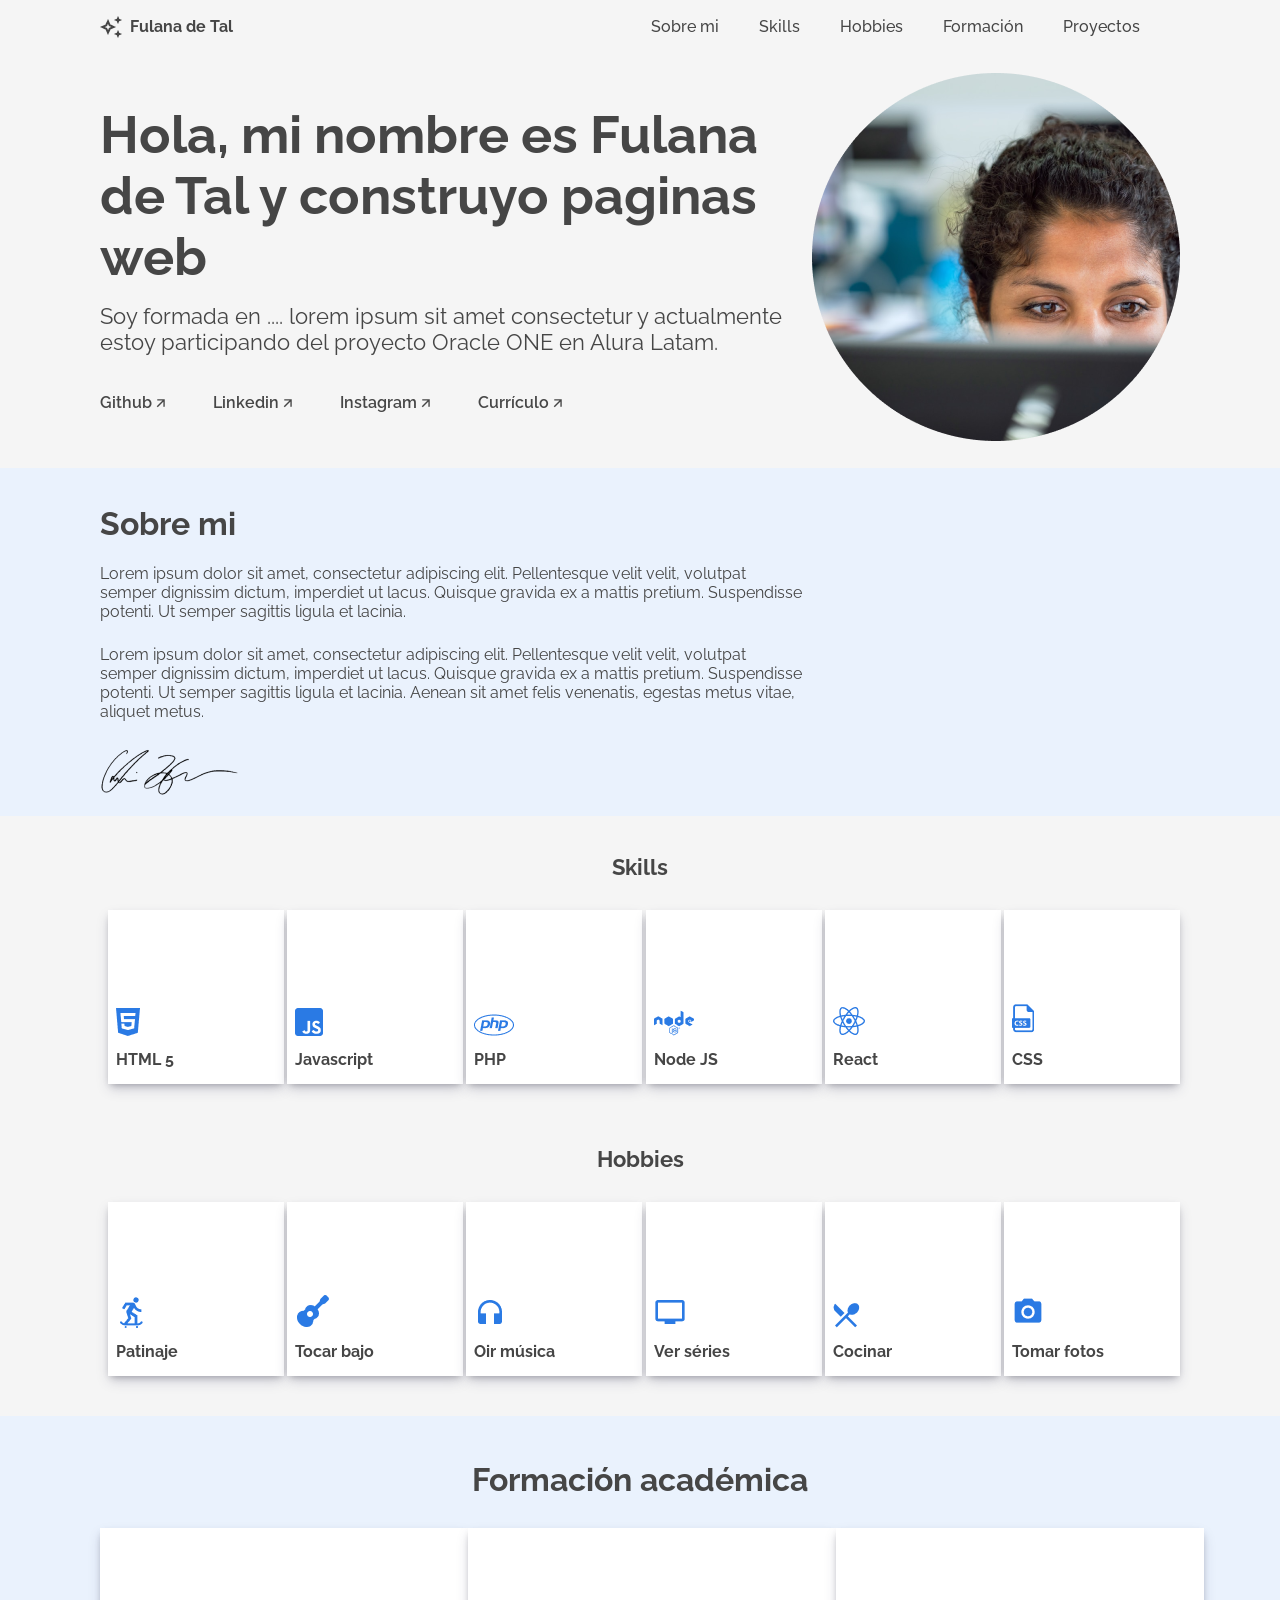
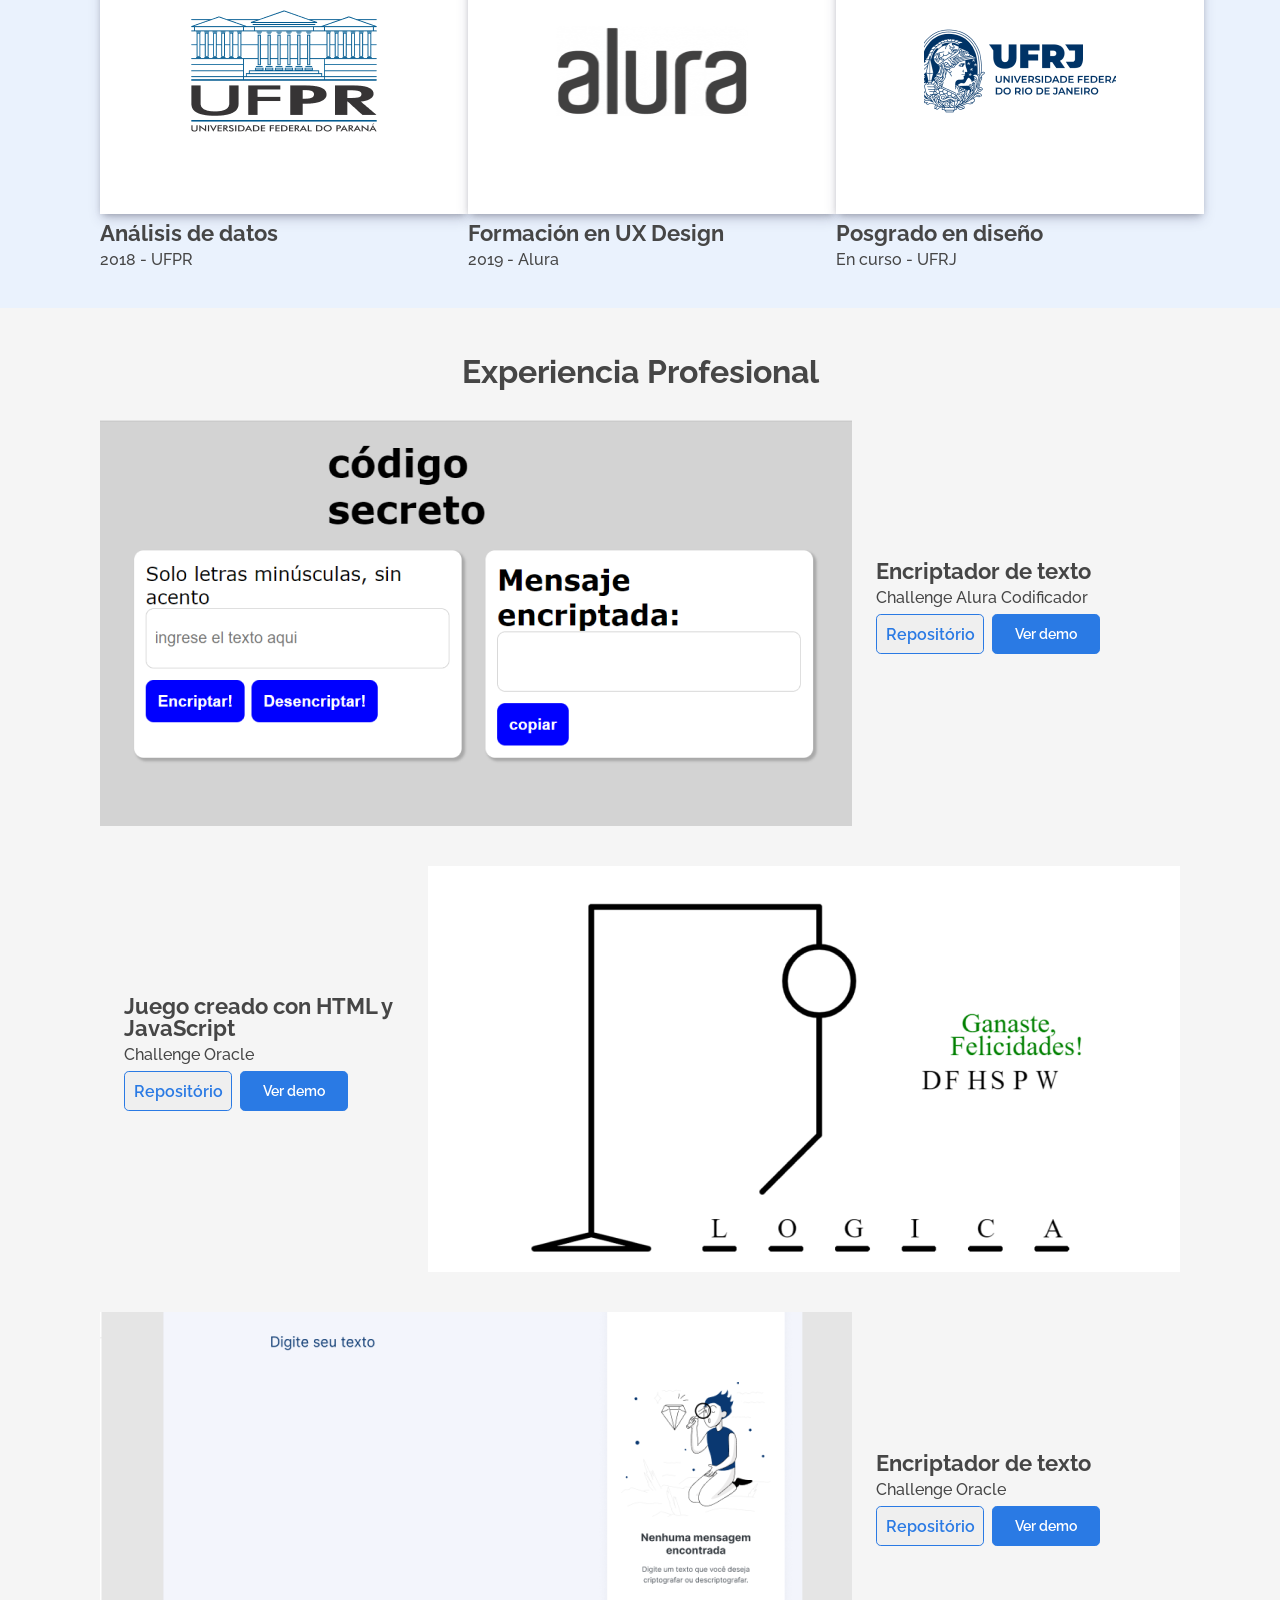
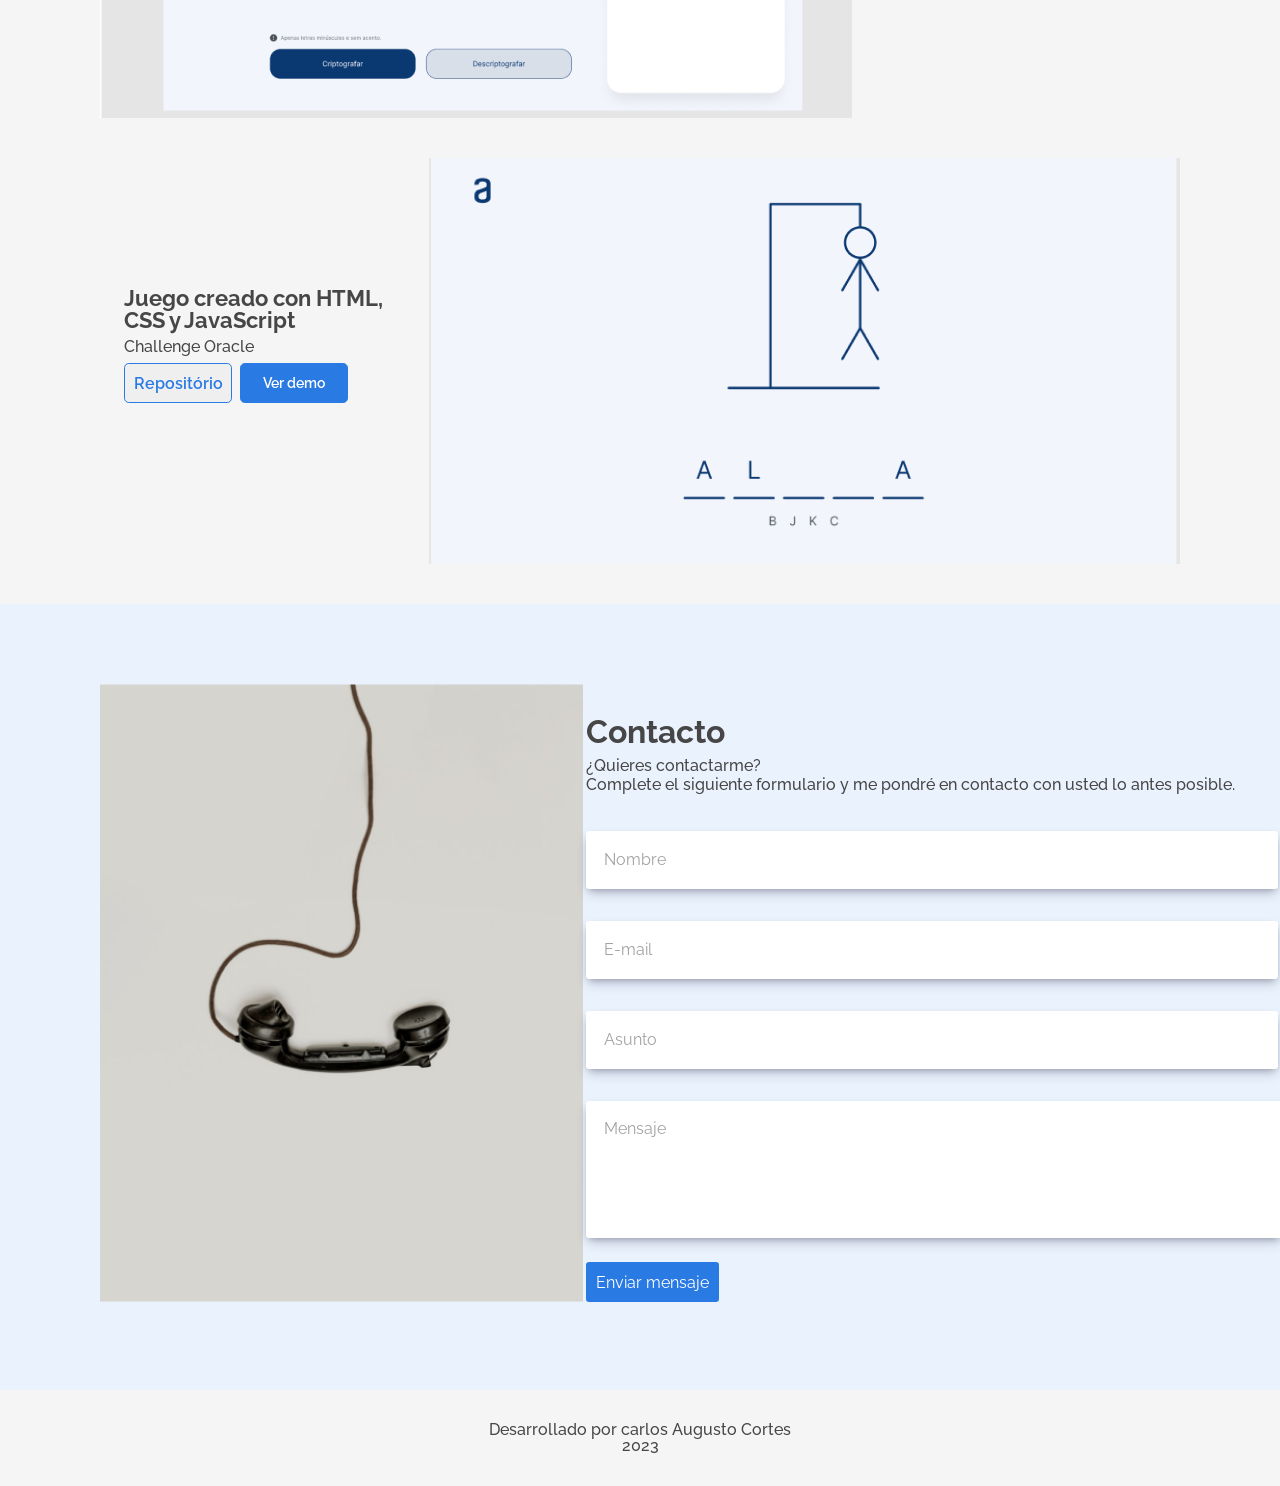
<file: index.html>
<!DOCTYPE html>
<html lang="es">
    <head>
        <meta charset="UTF-8">
        <meta http-equiv="X-UA-Compatible" content="IE=edge">
        <meta name="viewport" content="width=device-width, initial-scale=1.0">
        <!-- Referencia de la hoja de estilo de Css -->
        <link rel="stylesheet" href="style.css">
        <link rel="preconnect" href="https://fonts.googleapis.com">
        <link rel="preconnect" href="https://fonts.gstatic.com" crossorigin>
        <!-- Fonte del Proyecto Raleway -->
        <link
            href="https://fonts.googleapis.com/css2?family=Raleway:wght@500&display=swap"
            rel="stylesheet">
        <title> Mi Portafolio</title>
    </head>
    <body>
        <!-- Sección del Menú  -->
        <div class="tudo">
            <section class="menu">
                <header class="menu__header">
                    <img src="assets\vector.png">
                    <h3 class="menu__title">Fulana de Tal</h3>
                </header>
                <nav class="menu__nav">
                    <ul class="menu__list">
                        <li class="menu__list__item"><a class="link__nav"
                                href="#sobre-mi">Sobre mi</a></li>
                        <li class="menu__list__item"><a class="link__nav"
                                href="#skills">Skills</a></li>
                        <li class="menu__list__item"><a class="link__nav"
                                href="#hobbies">Hobbies</a></li>
                        <li class="menu__list__item"><a class="link__nav"
                                href="#formacion">Formación</a></li>
                        <li class="menu__list__item"><a class="link__nav"
                                href="#xp">Proyectos</a></li>
                        <li class="menu__list__item--contact"><a
                                class="link__nav contacto--head"
                                href="#contacto">caauco0728@gmail.com</a></li>
                    </ul>

                </nav>
            </section>

            <!-- Sección del Header/Title/Hero -->
            <section class="title">
                <div class="title__div">
                    <img class="title__profile" src="assets\profile.png">
                    <div class="title__container">
                        <h2 class="title__bio">Hola, mi nombre es Fulana de Tal
                            y construyo paginas web</h2>
                        <h3 class="title__subsection">Soy formada en .... lorem
                            ipsum sit amet consectetur y actualmente estoy
                            participando del proyecto Oracle ONE en Alura Latam.</h3>
                        <ul class="title__network">
                            <!-- Pon los enlaces de tus redes sociales favoritas -->
                            <li class="title__network__item"><a
                                    class="link__network--item" href>Github <img
                                        src="assets\arrow.png"> </a></li>
                            <li class="title__network__item"><a
                                    class="link__network--item" href>Linkedin
                                    <img src="assets\arrow.png"></a></li>
                            <li class="title__network__item"><a
                                    class="link__network--item" href>Instagram
                                    <img src="assets\arrow.png"></a></li>
                            <li class="title__network__item"><a
                                    class="link__network--item" href>Currículo
                                    <img src="assets\arrow.png"></a></li>
                        </ul>
                    </div>
                </div>
            </section>

            <!-- Sección sobre mi -->
            <section class="about" id="sobre-mi">
                <div class="about__container">
                    <h3 class="about__title">Sobre mi</h3>
                    <p class="about__paragraph">Lorem ipsum dolor sit amet,
                        consectetur adipiscing elit. Pellentesque velit velit,
                        volutpat semper dignissim dictum, imperdiet ut lacus.
                        Quisque gravida ex a mattis pretium. Suspendisse
                        potenti. Ut semper sagittis ligula et lacinia. </p>
                    <p class="about__paragraph">Lorem ipsum dolor sit amet,
                        consectetur adipiscing elit. Pellentesque velit velit,
                        volutpat semper dignissim dictum, imperdiet ut lacus.
                        Quisque gravida ex a mattis pretium. Suspendisse
                        potenti. Ut semper sagittis ligula et lacinia. Aenean
                        sit amet felis venenatis, egestas metus vitae, aliquet
                        metus. </p>
                    <!-- Si quieres, pon tú firma acá! -->
                    <img src="assets\signature.png">
                </div>
            </section>

            <!-- Sección de Skills -->
            <section class="skills" id="skills">
                <h3 class="skills__title">Skills</h3>
                <div class="skills__line">
                    <div class="skills__box">
                        <ul>
                            <li class="skills__img"><img src="assets\htlm.png"></li>
                            <li class="skills__name"> HTML 5</li>
                        </ul>
                    </div>

                    <div class="skills__box">
                        <ul>
                            <li class="skills__img"> <img
                                    src="assets\js_icon.png" alt></li>
                            <li class="skills__name">Javascript</li>
                        </ul>
                    </div>

                    <div class="skills__box">
                        <ul>
                            <li class="skills__img"> <img
                                    src="assets\php_icon.png" alt></li>
                            <li class="skills__name">PHP</li>
                        </ul>
                    </div>

                    <div class="skills__box">
                        <ul>
                            <li class="skills__img"><img
                                    src="assets\nodejs_icon.png" alt></li>
                            <li class="skills__name">Node JS</li>
                        </ul>
                    </div>

                    <div class="skills__box">
                        <ul>
                            <li class="skills__img"> <img
                                    src="assets\react_icon.png" alt> </li>
                            <li class="skills__name">React</li>
                        </ul>
                    </div>

                    <div class="skills__box">
                        <ul>
                            <li class="skills__img"> <img
                                    src="assets\css_icon.png" alt> </li>
                            <li class="skills__name">CSS</li>
                        </ul>
                    </div>
                </div>
            </section>

            <!-- Sección de Hobbies -->
            <section class="hobbies" id="hobbies">
                <h3 class="hobbies__title">Hobbies</h3>
                <div class="hobbies__line">
                    <div class="hobbies__box">
                        <ul>
                            <li class="hobbies__img"><img
                                    src="assets\skate_icon.png"></li>
                            <li class="hobbies__name"> Patinaje</li>
                        </ul>
                    </div>

                    <div class="hobbies__box">
                        <ul>
                            <li class="hobbies__img"> <img
                                    src="assets\guitar_icon.png" alt></li>
                            <li class="hobbies__name">Tocar bajo</li>
                        </ul>
                    </div>

                    <div class="hobbies__box">
                        <ul>
                            <li class="hobbies__img"> <img
                                    src="assets\headphones_icon.png" alt></li>
                            <li class="hobbies__name">Oir música</li>
                        </ul>
                    </div>

                    <div class="hobbies__box">
                        <ul>
                            <li class="hobbies__img"><img
                                    src="assets\tv_icon.png" alt></li>
                            <li class="hobbies__name">Ver séries</li>
                        </ul>
                    </div>

                    <div class="hobbies__box">
                        <ul>
                            <li class="hobbies__img"> <img
                                    src="assets\forkspoon_icon.png" alt> </li>
                            <li class="hobbies__name">Cocinar</li>
                        </ul>
                    </div>

                    <div class="hobbies__box">
                        <ul>
                            <li class="hobbies__img"> <img
                                    src="assets\camera_icon.png" alt> </li>
                            <li class="hobbies__name">Tomar fotos</li>
                        </ul>
                    </div>
                </div>
            </section>

            <!-- Sección de Formación académica -->
            <section class="academic" id="formacion">
                <h2 class="academic__title">Formación académica</h2>
                <div class="academic__courses">
                    <div class="academic__courses__box">
                        <ul class="academic__courses__list">
                            <!-- Pon el logotipo de la institución de formación -->
                            <li class="academic__courses__item__img"><img
                                    class="img__academi_courses"
                                    src="assets\ufpr_logo.png"></li>
                            <li class="academic__courses__item__title"><h4>Análisis
                                    de datos</h4></li>
                            <li class="academic__courses__item__subtitle"><p>2018
                                    - UFPR</p></li>
                        </ul>
                    </div>
                    <div class="academic__courses__box">
                        <ul class="academic__courses__list">
                            <!--Pon el logotipo de la institución de formación -->
                            <li class="academic__courses__item__img"><img
                                    class="img__academi_courses"
                                    src="assets\alura_logo.png"></li>
                            <li class="academic__courses__item__title"><h4>Formación
                                    en UX Design</h4></li>
                            <li class="academic__courses__item__subtitle"><p>2019
                                    - Alura</p></li>
                        </ul>
                    </div>
                    <div class="academic__courses__box">
                        <ul class="academic__courses__list">
                            <!-- Pon el logotipo de la institución de formación -->
                            <li class="academic__courses__item__img"><img
                                    class="img__academi_courses"
                                    src="assets\ufrj_logo.png"></li>
                            <li class="academic__courses__item__title"><h4>Posgrado
                                    en diseño</h4></li>
                            <li class="academic__courses__item__subtitle"><p>En
                                    curso - UFRJ</p></li>
                        </ul>
                    </div>
                </div>
            </section>

            <!-- Sección de Experiencia Profesional/Proyectos-->
            <section class="experience" id="xp">
                <h2 class="experience__section__title">Experiencia Profesional</h2>
                <div class="experiencie__box">
                    <!-- Pon el logotipo/captura de pantalla de tu proyecto -->
                    <img class="experience__img" src="assets\decod_print.png">
                    <div class="experience__info">
                        <h2 class="experience__title">Encriptador de texto</h2>
                        <h3 class="experience__text">Challenge Alura Codificador
                        </h3>
                        <div class="experience__description">
                            <!-- Pon el enlace del proyecto en Github o GithubPages -->
                            <span class="experience__repo"><a
                                    href="https://github.com/alura-challenges/challenge-one-encriptador-latam"><button
                                        class="experiencia__botao--repo">Repositório</button></a></span>
                            <span class="experience__demo"><a href><button
                                        class="experience__botao--demo">Ver demo</button></a></span>
                        </div>
                    </div>
                </div>

                <div class="experiencie__box">
                    <!-- Pon el logotipo/captura de pantalla de tu proyecto -->
                    <img class="experience__img experience__img--order"
                        src="assets\forca_print.png">
                    <div class="experience__info info__forca">
                        <h2 class="experience__title">Juego creado con HTML y
                            JavaScript</h2>
                        <h3 class="experience__text">Challenge Oracle </h3>
                        <div class="experience__description">
                            <!-- Pon el enlace del proyecto en Github o GithubPages -->
                            <span class="experience__repo"><a
                                    href="https://github.com/alura-challenges/challenge-one-juego-ahorcado"><button
                                        class="experiencia__botao--repo">Repositório</button></a></span>
                            <span class="experience__demo"><a href><button
                                        class="experience__botao--demo">Ver demo</button></a></span>
                        </div>
                    </div>
                </div>

                <div class="experiencie__box">
                    <!-- Pon el logotipo/captura de pantalla de tu proyecto -->
                    <img class="experience__img"
                        src="assets/secretcode_print.png">
                    <div class="experience__info">
                        <h2 class="experience__title">Encriptador de texto</h2>
                        <h3 class="experience__text">Challenge Oracle </h3>
                        <div class="experience__description">
                            <!-- Pon el enlace del proyecto en Github o GithubPages -->
                            <span class="experience__repo"><a
                                    href="https://github.com/alura-challenges/challenge-one-encriptador-latam"><button
                                        class="experiencia__botao--repo">Repositório</button></a></span>
                            <span class="experience__demo"><a href><button
                                        class="experience__botao--demo">Ver demo</button></a></span>
                        </div>
                    </div>
                </div>

                <div class="experiencie__box">
                    <!-- Pon el logotipo/captura de pantalla de tu proyecto -->
                    <img class="experience__img experience__img--order"
                        src="assets/forca2_print.png">
                    <div class="experience__info">
                        <h2 class="experience__title">Juego creado con HTML, CSS
                            y JavaScript</h2>
                        <h3 class="experience__text">Challenge Oracle </h3>
                        <div class="experience__description">
                            <!-- Pon el enlace del proyecto en Github o GithubPages -->
                            <span class="experience__repo"><a
                                    href="https://github.com/alura-challenges/challenge-one-juego-ahorcado"><button
                                        class="experiencia__botao--repo">Repositório</button></a></span>
                            <span class="experience__demo"><a href><button
                                        class="experience__botao--demo">Ver demo</button></a></span>
                        </div>
                    </div>
                </div>
            </section>

            <!-- Sección de Contacto -->
            <section class="formcontato" id="contacto">
                <div class="formcontato__contacto">
                    <div class="formcontato--esquerda">
                        <img class="formcontato__img"
                            src="assets\contact_image.png">
                    </div>
                    <div class="formcontato__text">
                        <h2 class="formcontato__title">Contacto</h2>
                        <h3 class="formcontato__subtext">¿Quieres
                            contactarme?</h3>
                        <h3 class="formcontato__subtext">Complete el
                            siguiente
                            formulario y me pondré en contacto con usted lo
                            antes posible. </h3>
                        <form class="formcontato__form" name="form"
                            onsubmit="return validarFormulario()">
                            <input class="formcontato__input" type="text"
                                name="nombre" placeholder="Nombre">
                            <input class="formcontato__input" type="email"
                                name="email" placeholder="E-mail">
                            <input class="formcontato__input" type="text"
                                name="asunto" placeholder="Asunto">
                            <textarea class="formcontato__textarea" rows="5"
                                cols="40" id="mensaje" name="mensaje"
                                placeholder="Mensaje"></textarea>
                            <button type="submit" class="formcontato__botao">Enviar
                                mensaje</button>
                        </form>
                    </div>
                </div>
            </section>

            <!-- Sección de Footer -->
            <section class="footer">
                <div class="footer__rodape">
                    <p>Desarrollado por carlos Augusto Cortes</p>
                    <p>2023</p>
                </div>
            </section>
        </div>
        <!-- Script del documento JavaScript -->
        <script src="validacion.js"></script>
    </body>
</html>
</file>
<file: style.css>
/******************************************/
/* Estilos reset css */
/*****************************************/
html, body, div, span, applet, object, iframe,
h1, h2, h3, h4, h5, h6, p, blockquote, pre,
a, abbr, acronym, address, big, cite, code,
del, dfn, em, img, ins, kbd, q, s, samp,
small, strike, strong, sub, sup, tt, var,
b, u, i, center,
dl, dt, dd, ol, ul, li,
fieldset, form, label, legend,
table, caption, tbody, tfoot, thead, tr, th, td,
article, aside, canvas, details, embed, 
figure, figcaption, footer, header, hgroup, 
menu, nav, output, ruby, section, summary,
time, mark, audio, video {
	margin: 0;
	padding: 0;
	border: 0;
	font-size: 100%;
	font: inherit;
	vertical-align: baseline;
}
/* HTML5 display-role reset for older browsers */
article, aside, details, figcaption, figure, 
footer, header, hgroup, menu, nav, section {
	display: block;
}

blockquote, q {
	quotes: none;
}
blockquote:before, blockquote:after,
q:before, q:after {
	content: '';
	content: none;
}
table {
	border-collapse: collapse;
	border-spacing: 0;
}

/******************************************/
/* Fin reset css */
/*****************************************/

:root{
    /* Inserta la variable de los otros colores inspeccionando el exemplo de figma */
    /*Se esforce para trabalhar com variáveis, é uma dica profissional valiosa*/
   --cor-de-fundo: #F5F5F5;
   --cor-de-link: #000;
   --font-text: 'Raleway';
   --color-text: #464646;
   --espacio-line-text: normal;
   --sombra-cajas: rgba(50, 50, 93, 0.25) 0px 6px 12px -2px, rgba(0, 0, 0, 0.3) 0px 3px 7px -3px;
}

body {
    box-sizing: border-box;
    background-color: var(--cor-de-fundo) ;
    font-family: var(--font-text);
    margin: 0;
    padding: 0;
    line-height: 1;
}
ol, ul,li {
    list-style: none;
}
a{
    text-decoration: none;
    color: var(--cor-de-link);
}

/*En este desafío nosostros gustaríamos que ustedes intentaran utilizar la metodología BEM. 

Lo que es el BEM?

BEM (Bloque, Elemento, Modificador) es un enfoque basado en componentes para el 
desarrollo web. La idea detrás de esto es dividir la interfaz de usuario en bloques
independientes. Esto hace que el desarrollo de la interfaz sea fácil y rápido, incluso
con una interfaz de usuario compleja, y permite la reutilización del código existente sin copiar y pegar.

Enlace de la documentación oficial!
https://en.bem.info/methodology/quick-start/*/


/*Sección Menu*/

section.menu{
    display: flex;
	justify-content: space-between;
	margin-top: 1rem;
	margin-bottom: 1.7rem;
	padding-left: 1rem;
	padding-right: 1rem;
}

.menu__header{
	display: flex;
	align-items: center;
}

.menu__title{
    display: flex;
	font-weight: bold;
	color: var(--color-text);
	margin-left: .5rem;
	font-size: 1rem;
}

.menu__nav{
	display: flex;
	align-items: center;
}


.menu__list{
	display: flex;
}


.menu__list__item{
	display: none;
}

.link__nav{
	display: flex;
	color: var(--color-text);
	font-size: 1rem;
	font-weight: 500;
}

.contacto--head{
	font-family: var(--font-text);
	color: var(--color-text);
	font-weight: 400;
	font-size: 0.875rem;
}


/*Sección Title*/

section.title{
	display: flex;
	margin-bottom: 1.7rem;
	padding-left: 1rem;
	padding-right: 1rem;
}

.title__div{
	display: flex;
	flex-direction: column;
}

.title__profile{
	width: 6.125rem;
	height: 6.125rem;
	
}

.title__bio{
	display: flex;
	text-align: left;
	font-size: 1.375rem;
	font-weight: bold;
	margin-top: 1rem;
	font-family: var(--font-text);
	color: var(--color-text);
	margin-bottom: 1rem;
	line-height: var(--espacio-line-text);
}

.title__subsection{
	font-size: 0.875rem;
	font-family: var(--font-text);
	color: var(--color-text);
	line-height: var(--espacio-line-text);
	font-weight: 400;

}

.title__container{
	display: flex;
	flex-direction: column;
}

.title__network{
	display: flex;
	margin-top: 1rem;
	align-items: center;
}

.title__network__item{
	margin-right: 1rem;
}

.link__network--item{
	color: var(--color-text);
	font-family: var(--font-text);
	font-size: 0.875rem;
	font-weight: 600;
}

/*Sección About*/

section.about{
	display: flex;
	background: #EAF2FD;
	align-items: center;
}

.about__container{
	padding-left: 1rem;
	padding-right: 1rem;
	padding-bottom: 1rem;
}

.about__title{
	margin-bottom: 1rem;
	padding-top: 1.5rem;
	color: var(--color-text);
	font-weight: bold;
	font-family: var(--font-text);
	font-size: 1.375rem;
}

.about__paragraph{
	text-align: left;
	font-size: 0.875rem;
	font-weight: 400;
	color: var(--color-text);
	font-family: var(--font-text);
	margin-bottom: 1.5rem;
	line-height: var(--espacio-line-text);
}

/*section skills*/
section.skills{
	display: flex;
	flex-direction: column;
	margin-top: 2.5rem;
	margin-bottom: 1.5rem;
	padding-left: 1rem;
	padding-right: 1rem;
}

.skills__title{
	text-align: center;
	margin-bottom: 2rem;
	color: var(--color-text);
	font-weight: bold;
	font-size: 1.375rem;
	font-family: var(--font-text);
	
}

.skills__line, .hobbies__line{
	display: flex;
	flex-direction: column;
	height: 29.688rem;
	flex-wrap: wrap;
	align-items: center;
}

.skills__box, .hobbies__box{
	display: flex;
	align-items: flex-end;
	background: #FFFFFF;
	width: 9.75rem;
	height: 7.375rem;
	margin-bottom: 2.5rem;
	box-shadow: var(--sombra-cajas);
}

.skills__img, .hobbies__img{
	display: flex;
	padding-left: 0.5rem;
	padding-bottom: 1rem;
}

.skills__name, .hobbies__name{
	display: flex;
	font-family: var(--font-text);
	color: var(--color-text);
	font-weight: bold;
	font-size: 1rem;
	text-align: left;
	padding-left: 0.5rem;
	padding-bottom: 1rem;
	
}

/*Sección Hobbies*/

section.hobbies{
	display: flex;
	flex-direction: column;
	padding-left: 1rem;
	padding-right: 1rem;
}
.hobbies__title{
	font-weight: bold;
	font-family: var(--font-text);
	font-size: 1.375rem;
	color: var(--color-text);
	text-align: center;
	margin-bottom: 2rem;
}

/* Experiencia Académica*/

section.academic{
	background: #EAF2FD;
	padding-top: 2rem;
	padding-bottom: 1.5rem;
}

.academic__title, .experience__section__title{
	font-family: var(--font-text);
	font-size: 1.375rem;
	font-weight: bold;
	text-align: center;
	color: var(--color-text);
	padding-bottom: 1rem;
	padding-top: 2rem;
}

.academic__courses{
	display: flex;
	flex-direction: column;
	padding-left: 1rem;
	padding-right: 1rem;
	align-items: center;
}

.academic__courses__box{
	display: flex;
	margin-bottom: 1rem;
	align-items: center;
	
}

.academic__courses__list{
	display: flex;
	flex-direction: column;
	align-content: center;
}

.academic__courses__item__img{
	background: #FFFFFF;
	width: 18.5rem;
	height: 7.375rem;
	display: flex;
	justify-content: center;
	align-items: center;
	box-shadow: var(--sombra-cajas);
}

.img__academi_courses{
	width: 5.25rem;
	height: 3.625rem;
}

.academic__courses__item__title{
	margin-top: .5rem;
	font-family: var(--font-text);
	font-size: 0.875rem;
	font-weight: bold;
	color: var(--color-text);
}

.academic__courses__item__subtitle{
	text-align: left;
	margin-top: .5rem;
	font-size: 0.875rem;
	font-weight: 500;
	font-family: var(--font-text);
	color: var(--color-text);
}
/* experiencia*/

section.experience{
	display: flex;
	flex-direction: column;
	padding-left: 1rem;
	padding-right: 1rem;
	margin-top: 1rem;
}

.experiencie__box{
	display: flex;
	flex-direction: column;
}

.experience__img{
	width: 18.5rem;
	height: 9rem;
	align-self: center;
}


.experience__info{
	display: flex;
	flex-direction: column;
	margin-top: 1rem;
	padding-left: 1.5rem;
}


.experience__title{
	font-family: var(--font-text);
	font-size: 1rem;
	color: var(--color-text);
	font-weight: bold;
}

.experience__text{
	font-family: var(--font-text);
	font-weight: 500;
	font-size: 0.875rem;
	color: var(--color-text);
	margin-top: .5rem;
}

.experience__description{
	display: flex;
	justify-content: flex-start;
	margin-top: .5rem;
}

.experience__demo{
	padding-bottom: 3rem;
}

.experiencia__botao--repo{
	width: 6.75rem;
	height: 2.5rem;
	color: #2A7AE4;
	font-family: var(--font-text);
	font-size: 1rem;
	border: 1px solid #2A7AE4;
	font-weight: 600;
	border-radius: .3rem;
	cursor: pointer;
}

.experience__botao--demo{
	width: 6.75rem;
	height: 2.5rem;
	margin-left: .5rem;
	border-radius: .3rem;
	font-family: var(--font-text);
	font-size: 0.875rem;
	font-weight: 600;
	border: 1px solid #2A7AE4;
	background: #2A7AE4;
	color: #FFFFFF;
	cursor: pointer;
}


/*Contacto*/

section.formcontato{
	display: flex;
	background: #EAF2FD;
	padding-left: 1rem;
	padding-right: 1rem;
	padding-bottom: 2rem;
}

.formcontato__contacto{
	display: flex;
	flex-direction: column;
}

.formcontato--esquerda{
	display: none;
}

.formcontato__img{
	display: none;
}

.formcontato__text{
	display: flex;
	flex-direction: column;
	padding-left: 1.4rem;
	padding-right: 1.4rem;
	justify-content: flex-start;
}

.formcontato__title{
	font-family: var(--font-text);
	font-size: 1.375rem;
	font-weight: bold;
	padding-top: 2rem;
	color: var(--color-text);
	margin-bottom: .5rem;
	align-self: flex-start;
}

.formcontato__subtext{
	font-family: var(--font-text);
	font-size: 0.875rem;
	font-weight: 500;
	align-self: flex-start;
	color: var(--color-text);
	line-height: var(--espacio-line-text);
}

.formcontato__form{
	display: flex;
	flex-wrap: wrap;
	flex-direction: column;
	margin-top: 2.3rem;
}

::-webkit-input-placeholder{
	color: #A2A2A2;
	font-family: var(--font-text);
	font-size: 0.75rem;
	font-weight: 400;
	padding-left: 1rem;
}

.formcontato__input{
	display: flex;
	height: 3.5rem;
	margin-bottom: 2rem;
	border: none;
	box-shadow: var(--sombra-cajas);
	border-radius: .2rem;
}


.formcontato__textarea{
	width: 100%;
	height: 8.313rem;
	margin-bottom: 1.5rem;
	border: none;
	border-radius: .2rem;
	box-shadow: var(--sombra-cajas);
	resize: none;
}

textarea::-webkit-input-placeholder{
	padding-top: 1rem;
	
}

.formcontato__botao{
	width: 8.313rem;
	height: 2.5rem;
	border: none;
	background: #2A7AE4;
	color: #FFFFFF;
	border-radius: .2rem;
	font-family: var(--font-text);
	font-size: 0.875rem;
	font-weight: 500;
}
/*footeer*/

section.footer{
   text-align: center;
   padding-top: 2rem;
   padding-bottom: 2rem;
   font-family: var(--font-text);
   font-size: 1rem;
   color: var(--color-text);
   font-weight: 500;
}

/* Vamos a desafiarnos trabajando con responsividad?
Utiliza las referencias de los breakpoints @media abajo */


/*Tablet*/
@media (min-width: 768px) {

/*sections*/
section.menu, section.title, section.skills,
section.hobbies, .about__container, .academic__courses{
	padding-left: 2rem;
	padding-right: 2rem;
}

section.academic{
	padding-top: 1rem;
}
/* Menú */
.contacto--head{
	font-size: 1rem;
	font-weight: bold;
}

/*title*/
.title__div{
	flex-direction: row;
	justify-content: space-between;
	padding-top: .5rem;
}

.title__profile{
	width: 9.125rem;
	height: 9.125rem;
	order: 1;
}

.title__container{
	display: inline-block;
	padding-right: 1rem;
	padding-bottom: 1rem;
}

.title__subsection{
	font-size: 1rem;
}

.title__network__item{
	margin-right: 3rem;
}

.link__network--item{
	font-size: 1rem;
}


/*Skills*/
.skills__line, .hobbies__line{
	flex-direction: row;
	justify-content: space-between;
	height: auto;
}

.skills__box, .hobbies__box{
	width: 14rem;
	height: 7.375rem;
}
/*Hobbies*/

/*Formación Académica*/
.academic__title, .experience__section__title{
	padding-bottom: 2rem;
}

.academic__courses{
	flex-direction: row;
	justify-content: space-between;
}


.academic__courses__item__img{
	width: 14rem;
	height: 7.375rem;
}

.academic__courses__item__title{
	font-size: 1rem;
}

/*Experiencia Profesional*/
.experience__img{
	width: 44rem;
	height: 20rem;
}


/*form Contact*/
.formcontato__text{
	padding-right: .5rem;
	
}

.formcontato__subtext{
	font-size: 1rem;
}

.formcontato__input{
	width: 43rem;
}

::-webkit-input-placeholder{
	font-size: 1rem;
}
}

/*Escritorio*/
@media screen and (min-width: 1024px){
/*Sections*/
section.menu, section.title, section.skills,
section.hobbies, .about__container,
.academic__courses, section.experience, section.formcontato{
	padding-left: 6.25rem;
	padding-right: 6.25rem;
}
/*Menu*/
.menu__list__item{
	display: flex;
	margin-right: 2.5rem;
}

.contacto--head{
	display: none;
}

/*Titulo*/
.title__profile{
	width: 23rem;
	height: 23rem;
}

.title__container{
	display: inline-block;
	width: 75%;
	align-self: center;
}
.title__subsection{
	font-size: 1.375rem;
}

.title__bio{
	font-size: 3.25rem;
}

.about__title{
	margin-bottom: 1.5rem;
	padding-top: 2.5rem;
	font-size: 2rem;
}

.title__network{
	padding-top: 1.5rem;
}

/*Sección sobre mi*/
.about__container{
	width: 55%;
}

.about__paragraph{
	font-size: 1rem;
}
/*Skills*/
.skills__line, .hobbies__line{
	margin-left: .5rem;
}

.skills__box, .hobbies__box{
	width: 11rem;
	height: 10.875rem;
}
/*Hobbies*/
 
/*Formación Académica*/
.academic__title, .experience__section__title{
	font-size: 2rem;
	
}

.academic__courses__item__img{
	width: 23rem;
	height: 17.875rem;
}

.img__academi_courses{
	width: 12rem;
	height: 8.125rem;
}

.academic__courses__item__title{
	font-size: 1.375rem;
}

.academic__courses__item__subtitle{
	font-size: 1rem;

}
/*Experiencia Profesional*/

.experiencie__box{
	flex-direction: row;
	margin-bottom: 2.5rem;
	align-items: center;
}

.experience__img{
	width: 47rem;
	height: 25.375rem;
}

.experience__img--order{
	order: 1;
}

.experience__info{
	padding-right: 2rem;
}

.experience__title{
	font-size: 1.375rem;
}

.experience__text{
	font-size: 1rem;
}

.experiencia__botao--repo:hover{
	color:#FFFFFF;
	background: #2A7AE4;
}

.experience__botao--demo:hover{
	background: #FFFFFF;
	color: #2A7AE4;
}

 /*Contacto*/

 .formcontato__contacto{
	flex-direction: row;
	padding-top: 5rem;
	padding-bottom: 3.5rem;
}

.formcontato__title{
	font-size: 2rem;
}

.formcontato--esquerda{
	display: flex;
}

.formcontato__img{
	display: flex;
}

.formcontato__botao{
	font-size: 1rem;
	font-weight: 400;
	cursor: pointer;
}

.formcontato__botao:hover{
	color: #2A7AE4;
	background: #FFFFFF;
	border: 1px solid #2A7AE4;
}

}
</file>
